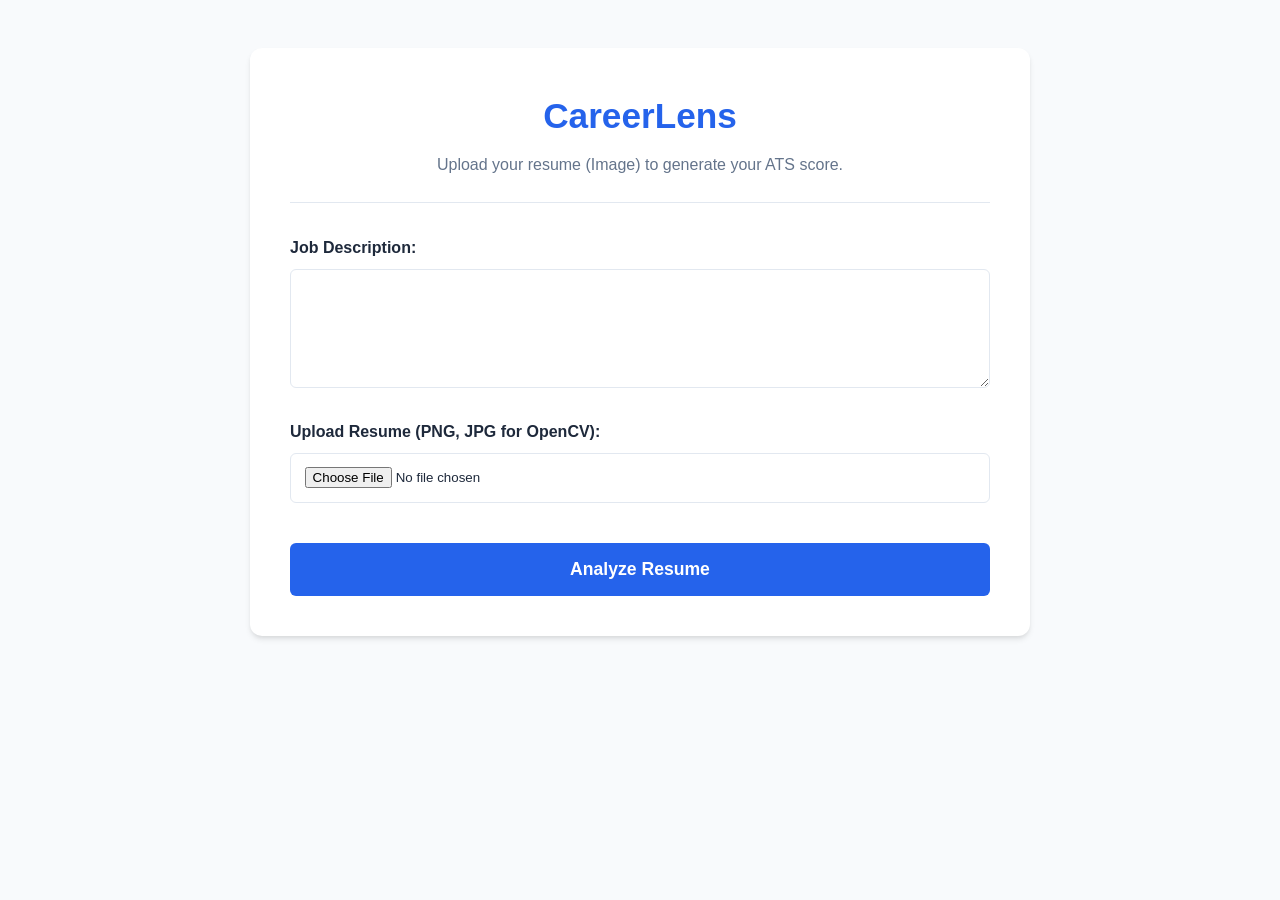
<file: templates/index.html>
<!DOCTYPE html>
<html lang="en">
<head>
    <meta charset="UTF-8">
    <meta name="viewport" content="width=device-width, initial-scale=1.0">
    <title>CareerLens - Upload Resume</title>
    <link rel="stylesheet" href="/static/css/style.css">
</head>
<body>
    <div class="container">
        <header>
            <h1>CareerLens</h1>
            <p>Upload your resume (Image) to generate your ATS score.</p>
        </header>

        <main>
            <form action="/analyze" method="POST" enctype="multipart/form-data">
                <div class="form-group">
                    <label for="job_description">Job Description:</label>
                    <textarea id="job_description" name="job_description" rows="6" required></textarea>
                </div>
                
                <div class="form-group">
                    <label for="resume_file">Upload Resume (PNG, JPG for OpenCV):</label>
                    <input type="file" id="resume_file" name="resume_file" accept=".png, .jpg, .jpeg" required>
                </div>

                <button type="submit">Analyze Resume</button>
            </form>
        </main>
    </div>
</body>
</html>
</file>
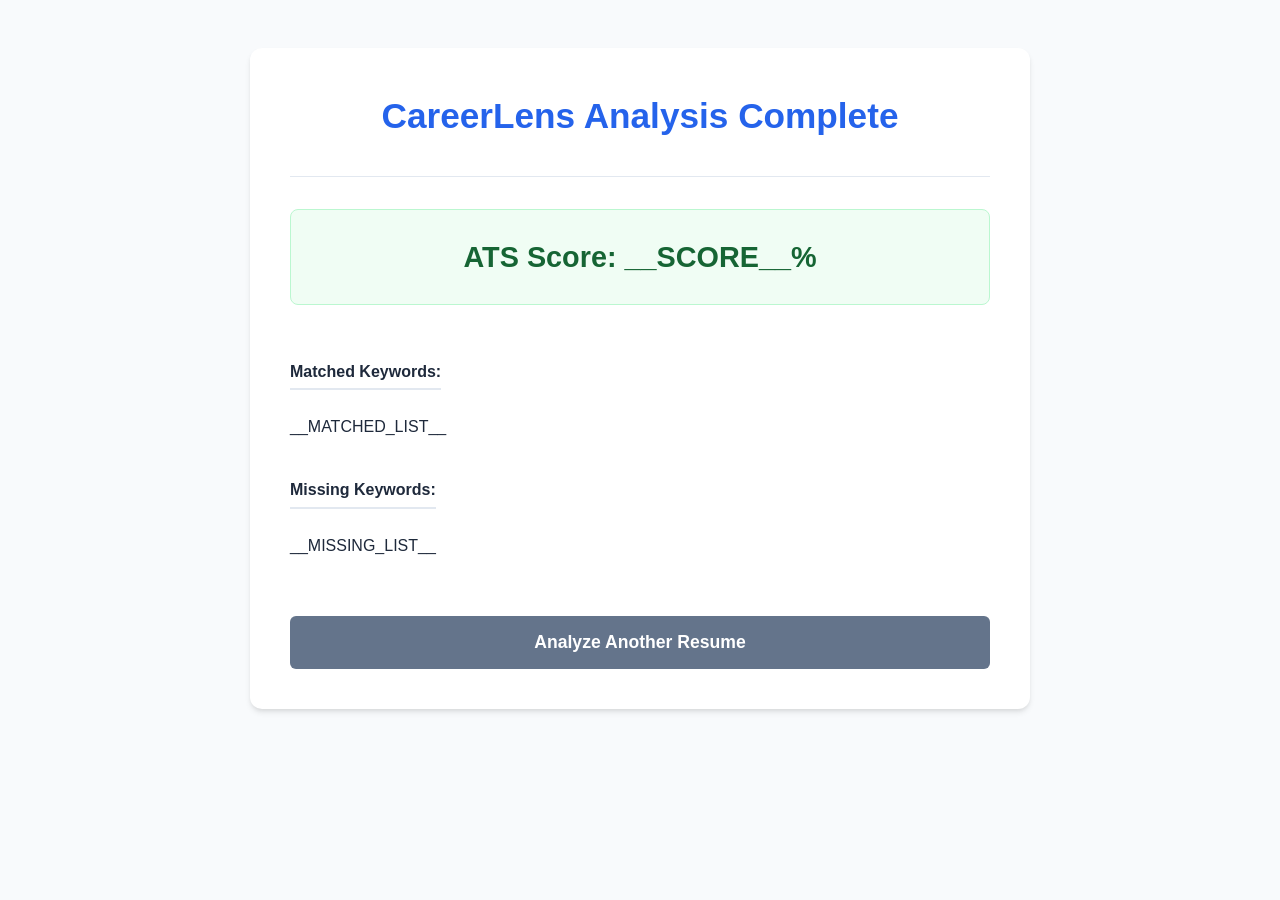
<file: templates/result.html>
<!DOCTYPE html>
<html lang="en">
<head>
    <meta charset="UTF-8">
    <meta name="viewport" content="width=device-width, initial-scale=1.0">
    <title>CareerLens - Analysis Result</title>
    <link rel="stylesheet" href="/static/css/style.css">
</head>
<body>
    <div class="container">
        <header>
            <h1>CareerLens Analysis Complete</h1>
        </header>
        <main>
            <div class="score-card">
                <h3>ATS Score: __SCORE__%</h3>
            </div>
            <div class="feedback-section">
                <h4>Matched Keywords:</h4>
                <ul>
                    __MATCHED_LIST__
                </ul>
                
                <h4>Missing Keywords:</h4>
                <ul>
                    __MISSING_LIST__
                </ul>
            </div>
            <br>
            <a href="/"><button type="button">Analyze Another Resume</button></a>
        </main>
    </div>
</body>
</html>
</file>
<file: static/css/style.css>
/* static/css/style.css */

:root {
    --primary-color: #2563eb;
    --primary-hover: #1d4ed8;
    --background-color: #f8fafc;
    --card-bg: #ffffff;
    --text-main: #1e293b;
    --text-muted: #64748b;
    --border-color: #e2e8f0;
    --success-bg: #f0fdf4;
    --success-border: #bbf7d0;
    --success-text: #166534;
}

body {
    font-family: -apple-system, BlinkMacSystemFont, "Segoe UI", Roboto, Helvetica, Arial, sans-serif;
    background-color: var(--background-color);
    color: var(--text-main);
    margin: 0;
    padding: 3rem 1rem;
    line-height: 1.6;
}

.container {
    max-width: 700px;
    margin: 0 auto;
    background-color: var(--card-bg);
    padding: 2.5rem;
    border-radius: 12px;
    box-shadow: 0 4px 6px -1px rgba(0, 0, 0, 0.1), 0 2px 4px -1px rgba(0, 0, 0, 0.06);
}

header {
    text-align: center;
    margin-bottom: 2rem;
    border-bottom: 1px solid var(--border-color);
    padding-bottom: 1.5rem;
}

h1 {
    margin: 0 0 0.5rem 0;
    font-size: 2.2rem;
    color: var(--primary-color);
}

p {
    color: var(--text-muted);
    margin: 0;
}

.form-group {
    margin-bottom: 1.5rem;
}

label {
    display: block;
    font-weight: 600;
    margin-bottom: 0.5rem;
    color: var(--text-main);
}

textarea, input[type="file"] {
    width: 100%;
    padding: 0.85rem;
    border: 1px solid var(--border-color);
    border-radius: 6px;
    box-sizing: border-box;
    font-family: inherit;
    background-color: #fff;
}

textarea:focus, input[type="file"]:focus {
    outline: none;
    border-color: var(--primary-color);
    box-shadow: 0 0 0 3px rgba(37, 99, 235, 0.1);
}

button {
    width: 100%;
    background-color: var(--primary-color);
    color: white;
    padding: 1rem;
    border: none;
    border-radius: 6px;
    font-size: 1.1rem;
    font-weight: 600;
    cursor: pointer;
    transition: background-color 0.2s ease-in-out;
    margin-top: 1rem;
}

button:hover {
    background-color: var(--primary-hover);
}

a button {
    background-color: var(--text-muted);
}

a button:hover {
    background-color: var(--text-main);
}

/* Styles specific to the Python-generated Result Page */
.score-card {
    background-color: var(--success-bg);
    border: 1px solid var(--success-border);
    padding: 1.5rem;
    border-radius: 8px;
    text-align: center;
    margin-bottom: 2rem;
}

.score-card h3 {
    margin: 0;
    color: var(--success-text);
    font-size: 1.8rem;
}

.feedback-section h4 {
    margin-bottom: 0.5rem;
    border-bottom: 2px solid var(--border-color);
    padding-bottom: 0.25rem;
    display: inline-block;
}

.feedback-section ul {
    list-style-type: none;
    padding-left: 0;
    display: flex;
    flex-wrap: wrap;
    gap: 0.5rem;
}

.feedback-section li {
    background-color: #e0f2fe;
    color: #0369a1;
    padding: 0.25rem 0.75rem;
    border-radius: 9999px;
    font-size: 0.9rem;
    font-weight: 500;
}
</file>
